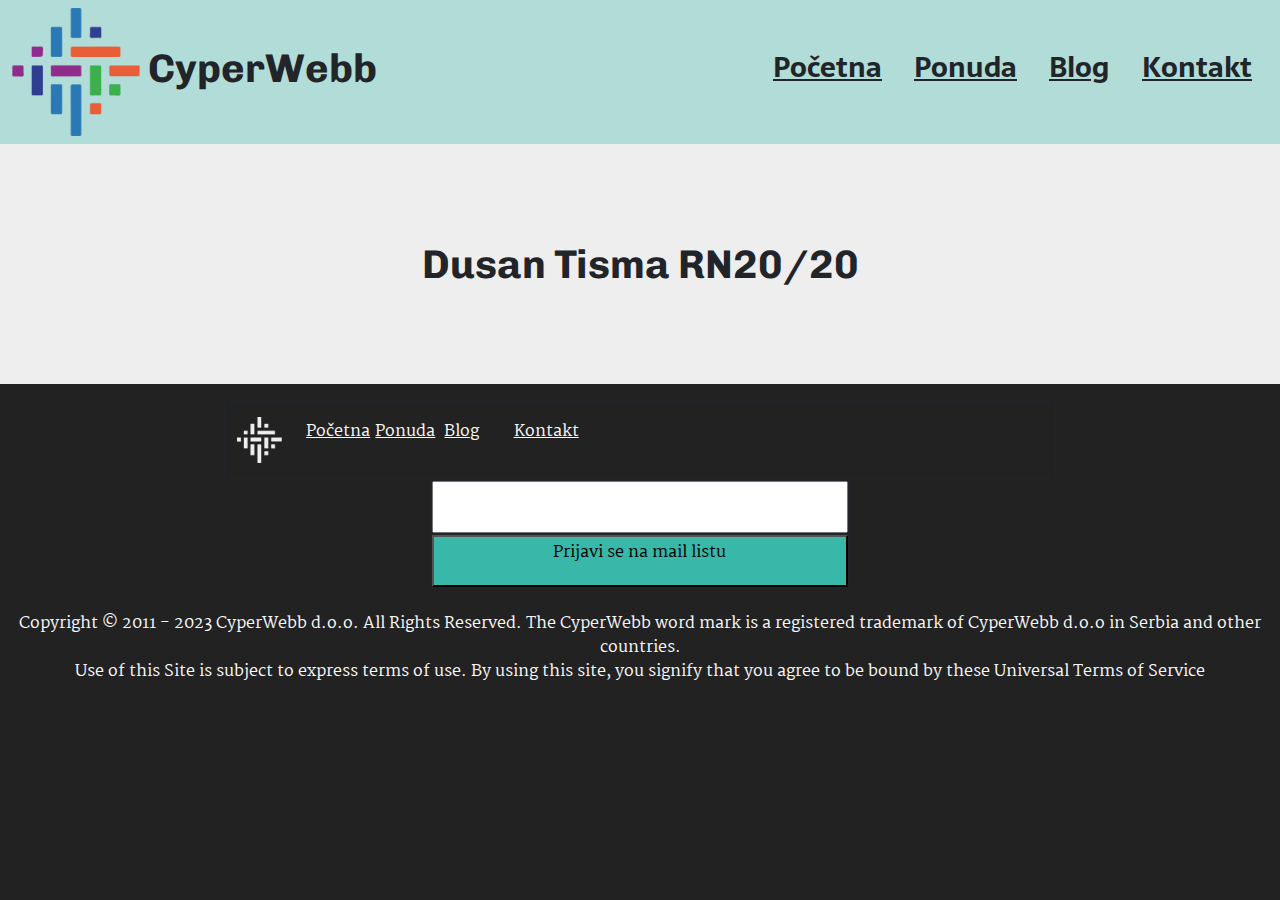
<file: index.html>
<!DOCTYPE html>
<html lang="en">
<head>
  <title>CyperWebb</title>
  <meta charset="utf-8">
  <meta name="viewport" content="width=device-width, initial-scale=1">
  <link rel="preconnect" href="https://fonts.googleapis.com">
  <link rel="preconnect" href="https://fonts.gstatic.com" crossorigin>
  <link href="https://fonts.googleapis.com/css2?family=Chivo:wght@400;700;800&family=Martel:wght@200&family=Sarala&display=swap" rel="stylesheet"> 
  <link href="https://cdn.jsdelivr.net/npm/bootstrap@5.2.3/dist/css/bootstrap.min.css" rel="stylesheet">
  <link rel="stylesheet" href="main.css">
  
  <script src="https://cdn.jsdelivr.net/npm/bootstrap@5.2.3/dist/js/bootstrap.bundle.min.js"></script>

  <link rel="apple-touch-icon" sizes="57x57" href="apple-icon-57x57.png">
<link rel="apple-touch-icon" sizes="60x60" href="apple-icon-60x60.png">
<link rel="apple-touch-icon" sizes="72x72" href="apple-icon-72x72.png">
<link rel="apple-touch-icon" sizes="76x76" href="apple-icon-76x76.png">
<link rel="apple-touch-icon" sizes="114x114" href="apple-icon-114x114.png">
<link rel="apple-touch-icon" sizes="120x120" href="apple-icon-120x120.png">
<link rel="apple-touch-icon" sizes="144x144" href="apple-icon-144x144.png">
<link rel="apple-touch-icon" sizes="152x152" href="apple-icon-152x152.png">
<link rel="apple-touch-icon" sizes="180x180" href="apple-icon-180x180.png">
<link rel="icon" type="image/png" sizes="192x192"  href="android-icon-192x192.png">
<link rel="icon" type="image/png" sizes="32x32" href="favicon-32x32.png">
<link rel="icon" type="image/png" sizes="96x96" href="favicon-96x96.png">
<link rel="icon" type="image/png" sizes="16x16" href="favicon-16x16.png">
<link rel="manifest" href="manifest.json">
<meta name="msapplication-TileColor" content="#ffffff">
<meta name="msapplication-TileImage" content="ms-icon-144x144.png">
<meta name="theme-color" content="#ffffff">

</head>
<body class="dark">
    <nav class="navbar navbar-expand-lg light_blue">
        <div class="container-fluid">
          <img src="logo.png" alt="Logo" class="d-inline-block align-text-top me-2 logo">
          <div><h1 class="my_bold">CyperWebb</h1></div>
          <button class="navbar-toggler" type="button" data-bs-toggle="collapse" data-bs-target="#navbarNav">
            <span class="navbar-toggler-icon"></span>
          </button>
          <div class="collapse navbar-collapse justify-content-end" id="navbarNav">
            <ul class="navbar-nav">
              <li class="nav-item">
                <h3 class="my_bold mx-3"><a class="link-dark" href="index.html">Početna</a></h3>
              </li>
              <li class="nav-item mx-3">
                <h3 class="my_bold"><a class="link-dark" href="ponuda.html">Ponuda</a></h3>
              </li>
              <li class="nav-item mx-3">
                <h3 class="my_bold"><a class="link-dark" href="#">Blog</a></h3>
              </li>
              <li class="nav-item mx-3">
                <h3 class="my_bold"><a class="link-dark" href="ponuda.html#kontakt">Kontakt</a></h3>
              </li>
            </ul>
          </div>
        </div>
    </nav>
    
    <div class="container-fluid wrap cream py-5">
        <div class="container content">
            <div class="row">
                <div class="col-12 text-center">
                    <h1 class="my_bold my-5">Dusan Tisma RN20/20</h1>
                </div>
            </div>
        </div>
    </div>

    <div class="container-fluid wrap dark py-3">
        <div class="row">
            <div class="container-fluid border border-dark content py-3 ">
                <div class="row align-items-center">
                    <img src="logobw1.png" alt="logo" class="img-fluid col-1">
                    <div class="col-lg-1"><p><a class="link-light" href="index.html">Početna</a></p></div>
                    <div class="col-lg-1"><p><a class="link-light" href="ponuda.html">Ponuda</a></p></div>
                    <div class="col-lg-1"><p><a class="link-light" href="#">Blog</a></p></div>
                    <div class="col-lg-1"><p><a class="link-light" href="ponuda.html#kontakt">Kontakt</a></p></div>

                </div>  
            </div>
        </div>

        <div class="col-lg-4 offset-lg-4 col-sm-6 offset-sm-3 border border-dark" style="height: 6vh">
            <input style="width: 100%;height: 100%;"></input>
        </div>
        <div class="col-lg-4 offset-lg-4 col-sm-6 offset-sm-3 border border-dark" style="height: 6vh">
            <button class="green" style="width: 100%;height: 100%;"><p>Prijavi se na mail listu</p></input>
        </div>

        <p class="text-light my-4 text-center">
            Copyright © 2011 - 2023 CyperWebb d.o.o. All Rights Reserved. The CyperWebb word mark is a registered trademark of  CyperWebb d.o.o in Serbia and other countries. 
<br>Use of this Site is subject to express terms of use. By using this site, you signify that you agree to be bound by these Universal Terms of Service
        </p>
    </div>

</body>
</html>
</file>
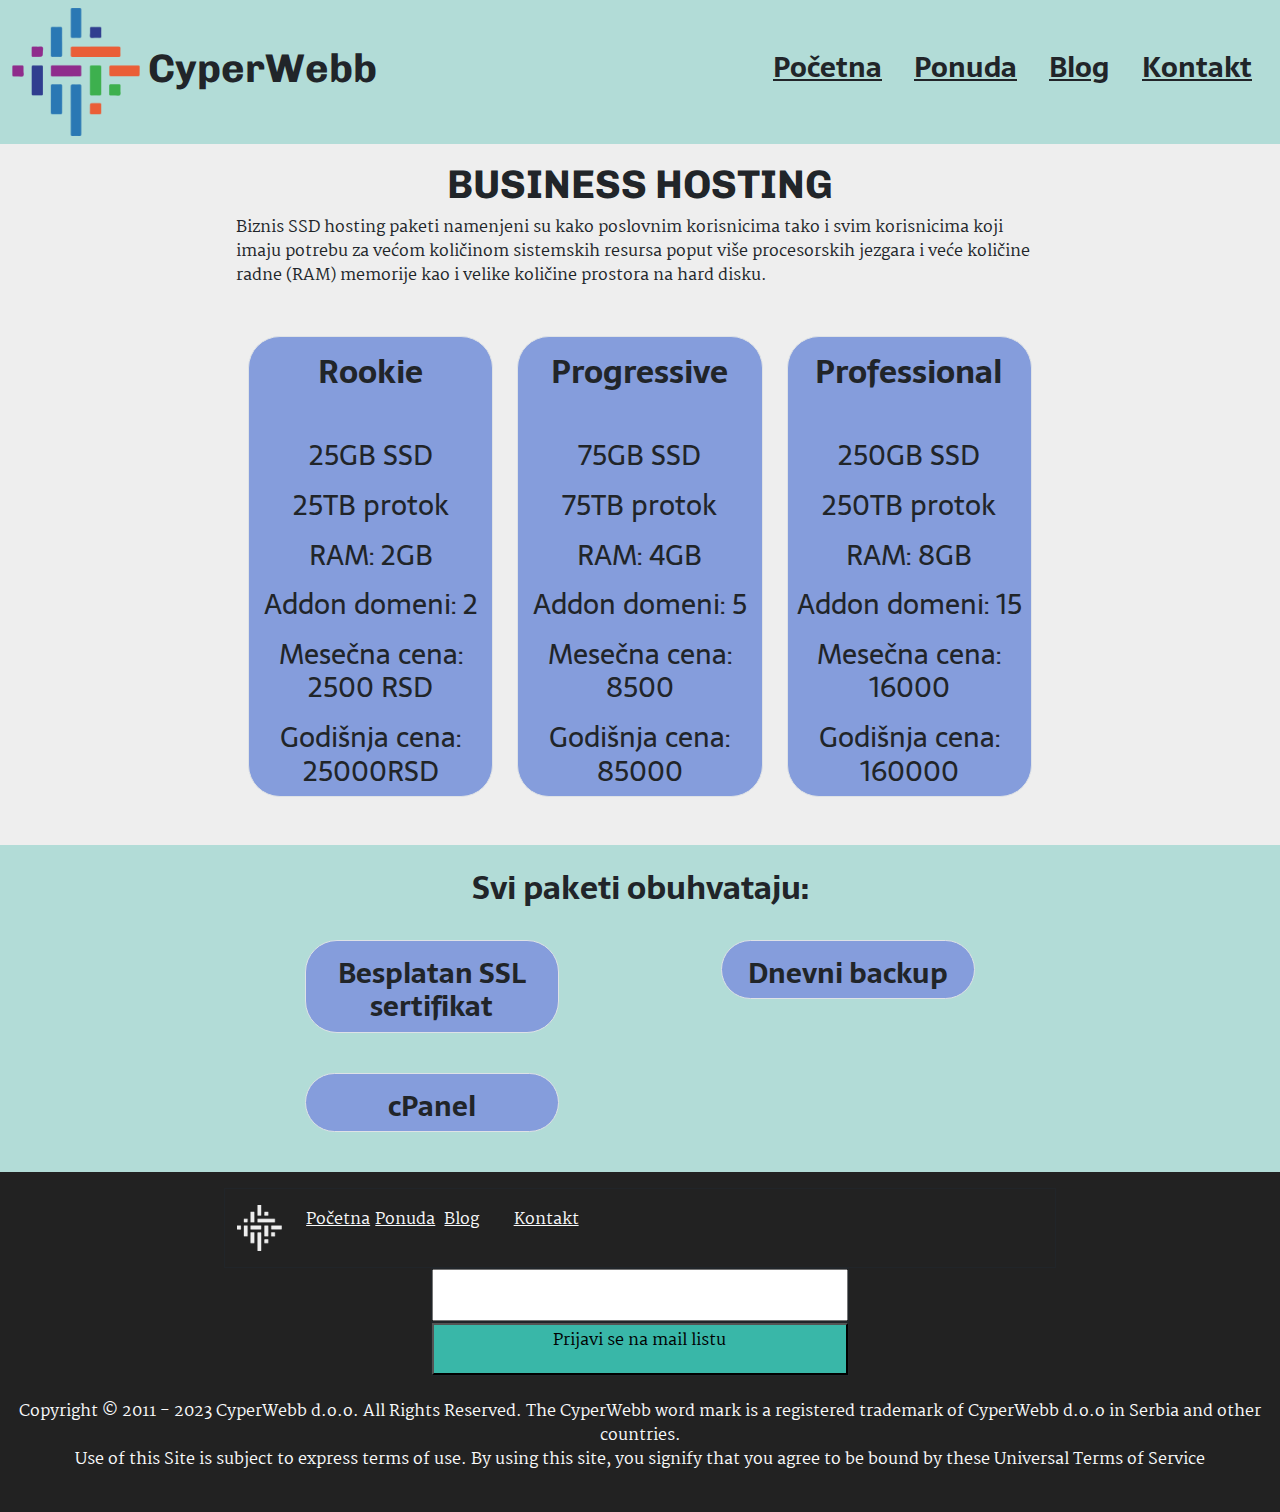
<file: business_hosting.html>
<!DOCTYPE html>
<html lang="en">
<head>
  <title>CyperWebb</title>
  <meta charset="utf-8">
  <meta name="viewport" content="width=device-width, initial-scale=1">
  <link rel="preconnect" href="https://fonts.googleapis.com">
  <link rel="preconnect" href="https://fonts.gstatic.com" crossorigin>
  <link href="https://fonts.googleapis.com/css2?family=Chivo:wght@400;700;800&family=Martel:wght@200&family=Sarala&display=swap" rel="stylesheet"> 
  <link href="https://cdn.jsdelivr.net/npm/bootstrap@5.2.3/dist/css/bootstrap.min.css" rel="stylesheet">
  <link rel="stylesheet" href="main.css">
  
  <script src="https://cdn.jsdelivr.net/npm/bootstrap@5.2.3/dist/js/bootstrap.bundle.min.js"></script>

</head>
<body>
    <nav class="navbar navbar-expand-lg light_blue">
        <div class="container-fluid">
          <img src="logo.png" alt="Logo" class="d-inline-block align-text-top me-2 logo">
          <div><h1 class="my_bold">CyperWebb</h1></div>
          <button class="navbar-toggler" type="button" data-bs-toggle="collapse" data-bs-target="#navbarNav">
            <span class="navbar-toggler-icon"></span>
          </button>
          <div class="collapse navbar-collapse justify-content-end" id="navbarNav">
            <ul class="navbar-nav">
              <li class="nav-item">
                <h3 class="my_bold mx-3"><a class="link-dark" href="index.html">Početna</a></h3>
              </li>
              <li class="nav-item mx-3">
                <h3 class="my_bold"><a class="link-dark" href="ponuda.html">Ponuda</a></h3>
              </li>
              <li class="nav-item mx-3">
                <h3 class="my_bold"><a class="link-dark" href="#">Blog</a></h3>
              </li>
              <li class="nav-item mx-3">
                <h3 class="my_bold"><a class="link-dark" href="ponuda.html#kontakt">Kontakt</a></h3>
              </li>
            </ul>
          </div>
        </div>
    </nav>
    
    <div class="container-fluid wrap cream py-3">
        <div class="container content">
            <div class="row">
                <div class="col-12 text-center">
                    <h1 class="my_bold">BUSINESS HOSTING</h1>
                </div>
            </div>

            <p>
                Biznis SSD hosting paketi namenjeni su kako poslovnim korisnicima tako i svim korisnicima koji imaju potrebu za većom količinom sistemskih resursa poput više procesorskih jezgara i veće količine radne (RAM) memorije kao i velike količine prostora na hard disku.            </p>
    
            <div class="container-fluid mt-5 mb-3">
                <div class="row">
                    <div class="col-md-4">
                        <div class="border rounded-5 mr-1 px-1 mb-3 blue">
                            <h2 class="text-center mt-3 my_bold">Rookie</h2>
                            <h3 class="text-center mt-5">25GB SSD</h3>
                            <h3 class="text-center mt-3">25TB protok</h3>
                            <h3 class="text-center mt-3">RAM: 2GB</h3>
                            <h3 class="text-center mt-3">Addon domeni: 2</h3>
                            <h3 class="text-center mt-3">Mesečna cena: 2500 RSD</h3>
                            <h3 class="text-center mt-3">Godišnja cena: 25000RSD</h3>
                        </div>
                    </div>
    
                    <div class="col-md-4">
                        <div class="border rounded-5 mr-1 px-1 mb-3 blue">
                            <h2 class="text-center mt-3 my_bold">Progressive</h2>
    
                            <h3 class="text-center mt-5">75GB SSD</h3>
                            <h3 class="text-center mt-3">75TB protok</h3>
                            <h3 class="text-center mt-3">RAM: 4GB</h3>
                            <h3 class="text-center mt-3">Addon domeni: 5</h3>
                            <h3 class="text-center mt-3">Mesečna cena: 8500</h3>
                            <h3 class="text-center mt-3">Godišnja cena: 85000</h3>
                        </div>
                    </div>
    
                    <div class="col-md-4">
                        <div class="border rounded-5 mr-1 px-1 mb-3 blue">
                            <h2 class="text-center mt-3 my_bold">Professional</h2>
    
                            <h3 class="text-center mt-5">250GB SSD</h3>
                            <h3 class="text-center mt-3">250TB protok</h3>
                            <h3 class="text-center mt-3">RAM: 8GB</h3>
                            <h3 class="text-center mt-3">Addon domeni: 15</h3>
                            <h3 class="text-center mt-3">Mesečna cena: 16000</h3>
                            <h3 class="text-center mt-3">Godišnja cena: 160000</h3>
                        </div>
                    </div>
                </div>
            </div>

            
        </div>
    </div>

    <div class="container-fluid wrap light_blue py-4">
        <div class="container content">
            <div class="row">
                <div class="col-12  text-center">
                    <h2 class="my_bold">Svi paketi obuhvataju:</h2>
                </div>
            </div>

            <div class="row mt-4">
                <div class="col-md-4 offset-md-1 mb-3">
                    <div class="border rounded-5 blue">
                        <h3 class="text-center mt-3 my_bold">Besplatan SSL sertifikat</h3>
                    </div>
                </div>

                <div class="col-md-4 offset-md-2 mb-3">
                    <div class="border rounded-5 blue">
                        <h3 class="text-center mt-3 my_bold">Dnevni backup</h3>
                    </div>
                </div>
            </div>

            <div class="row mt-4">
                <div class="col-md-4 offset-md-1 mb-3">
                    <div class="border rounded-5 blue">
                        <h3 class="text-center mt-3 my_bold">cPanel</h3>
                    </div>
                </div>
            </div>
        </div>
    </div>

    <div class="container-fluid wrap dark py-3">
        <div class="row">
            <div class="container-fluid border border-dark content py-3 ">
                <div class="row align-items-center">
                    <img src="logobw1.png" alt="logo" class="img-fluid col-1">
                    <div class="col-lg-1"><p><a class="link-light" href="index.html">Početna</a></p></div>
                    <div class="col-lg-1"><p><a class="link-light" href="ponuda.html">Ponuda</a></p></div>
                    <div class="col-lg-1"><p><a class="link-light" href="#">Blog</a></p></div>
                    <div class="col-lg-1"><p><a class="link-light" href="ponuda.html#kontakt">Kontakt</a></p></div>

                </div>  
            </div>
        </div>

        <div class="col-lg-4 offset-lg-4 col-sm-6 offset-sm-3 border border-dark" style="height: 6vh">
            <input style="width: 100%;height: 100%;"></input>
        </div>
        <div class="col-lg-4 offset-lg-4 col-sm-6 offset-sm-3 border border-dark" style="height: 6vh">
            <button class="green" style="width: 100%;height: 100%;"><p>Prijavi se na mail listu</p></input>
        </div>

        <p class="text-light my-4 text-center">
            Copyright © 2011 - 2023 CyperWebb d.o.o. All Rights Reserved. The CyperWebb word mark is a registered trademark of  CyperWebb d.o.o in Serbia and other countries. 
<br>Use of this Site is subject to express terms of use. By using this site, you signify that you agree to be bound by these Universal Terms of Service
        </p>
    </div>

</body>
</html>
</file>
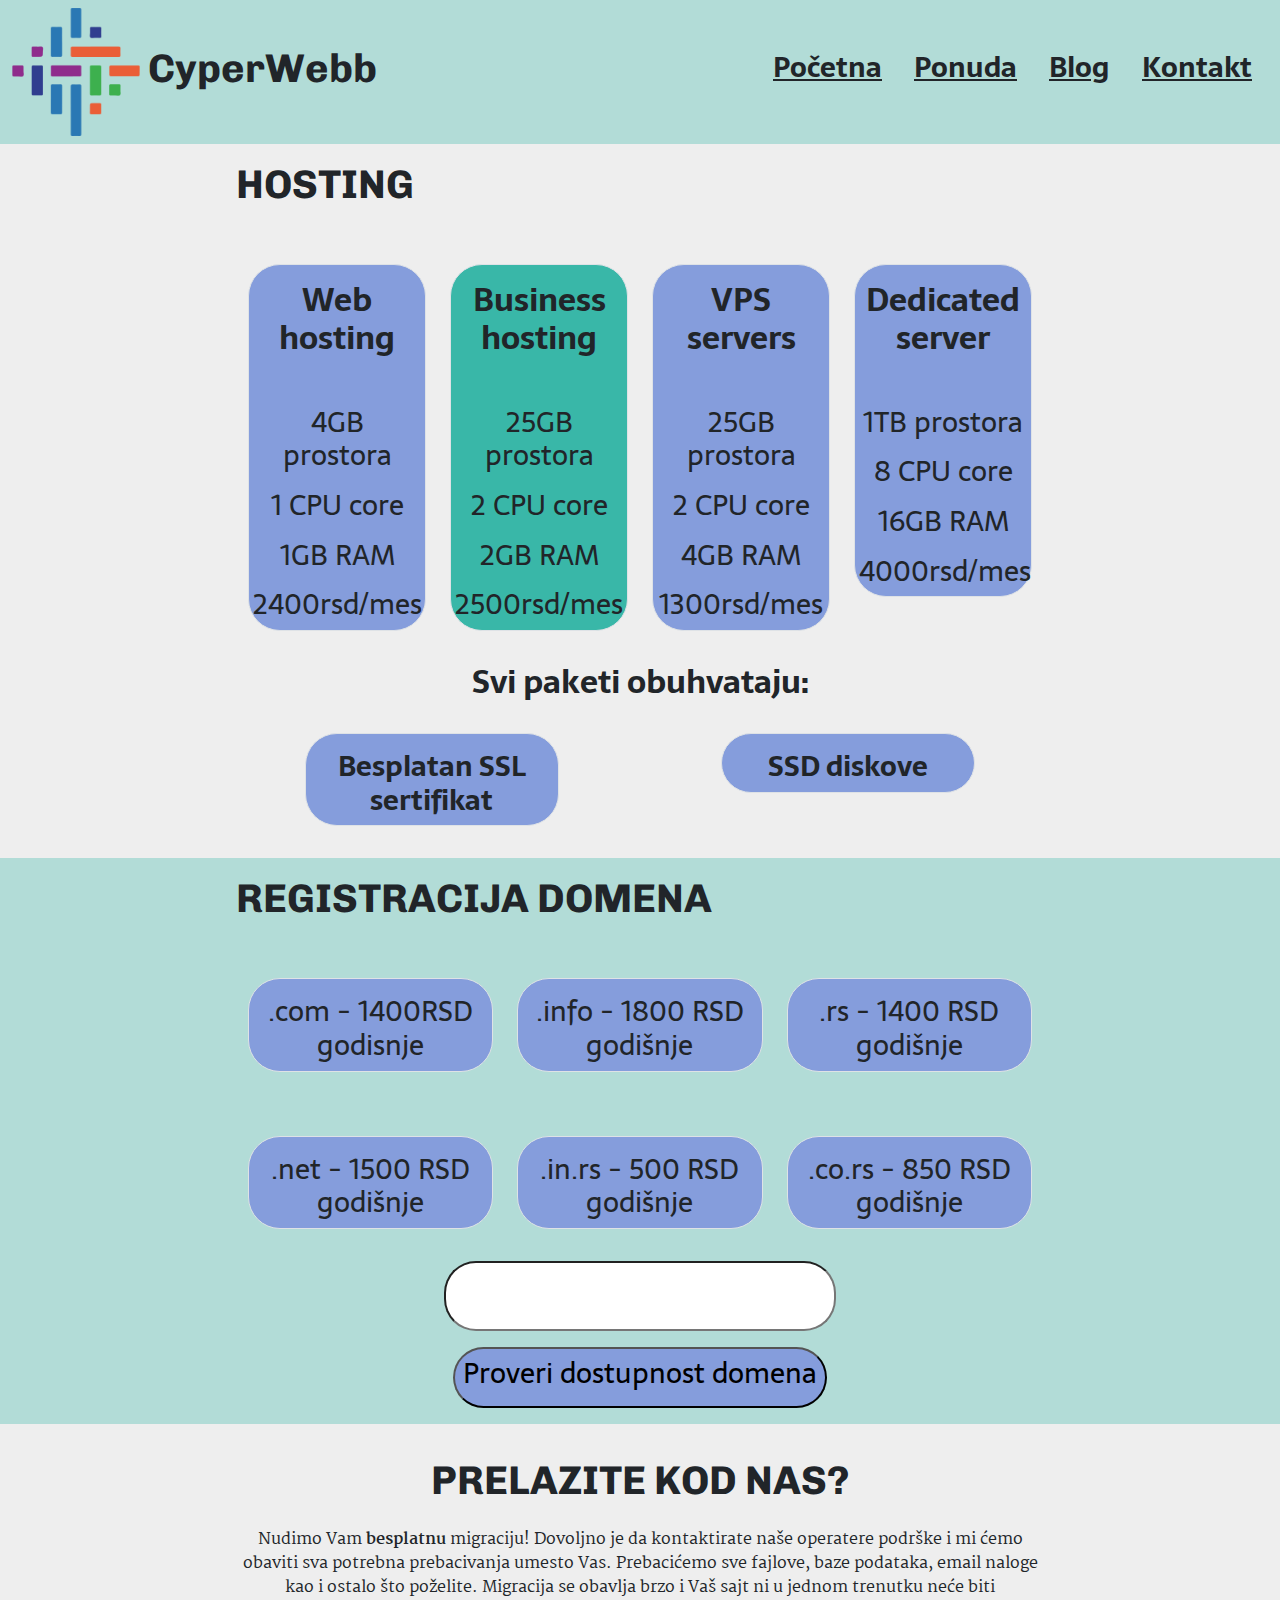
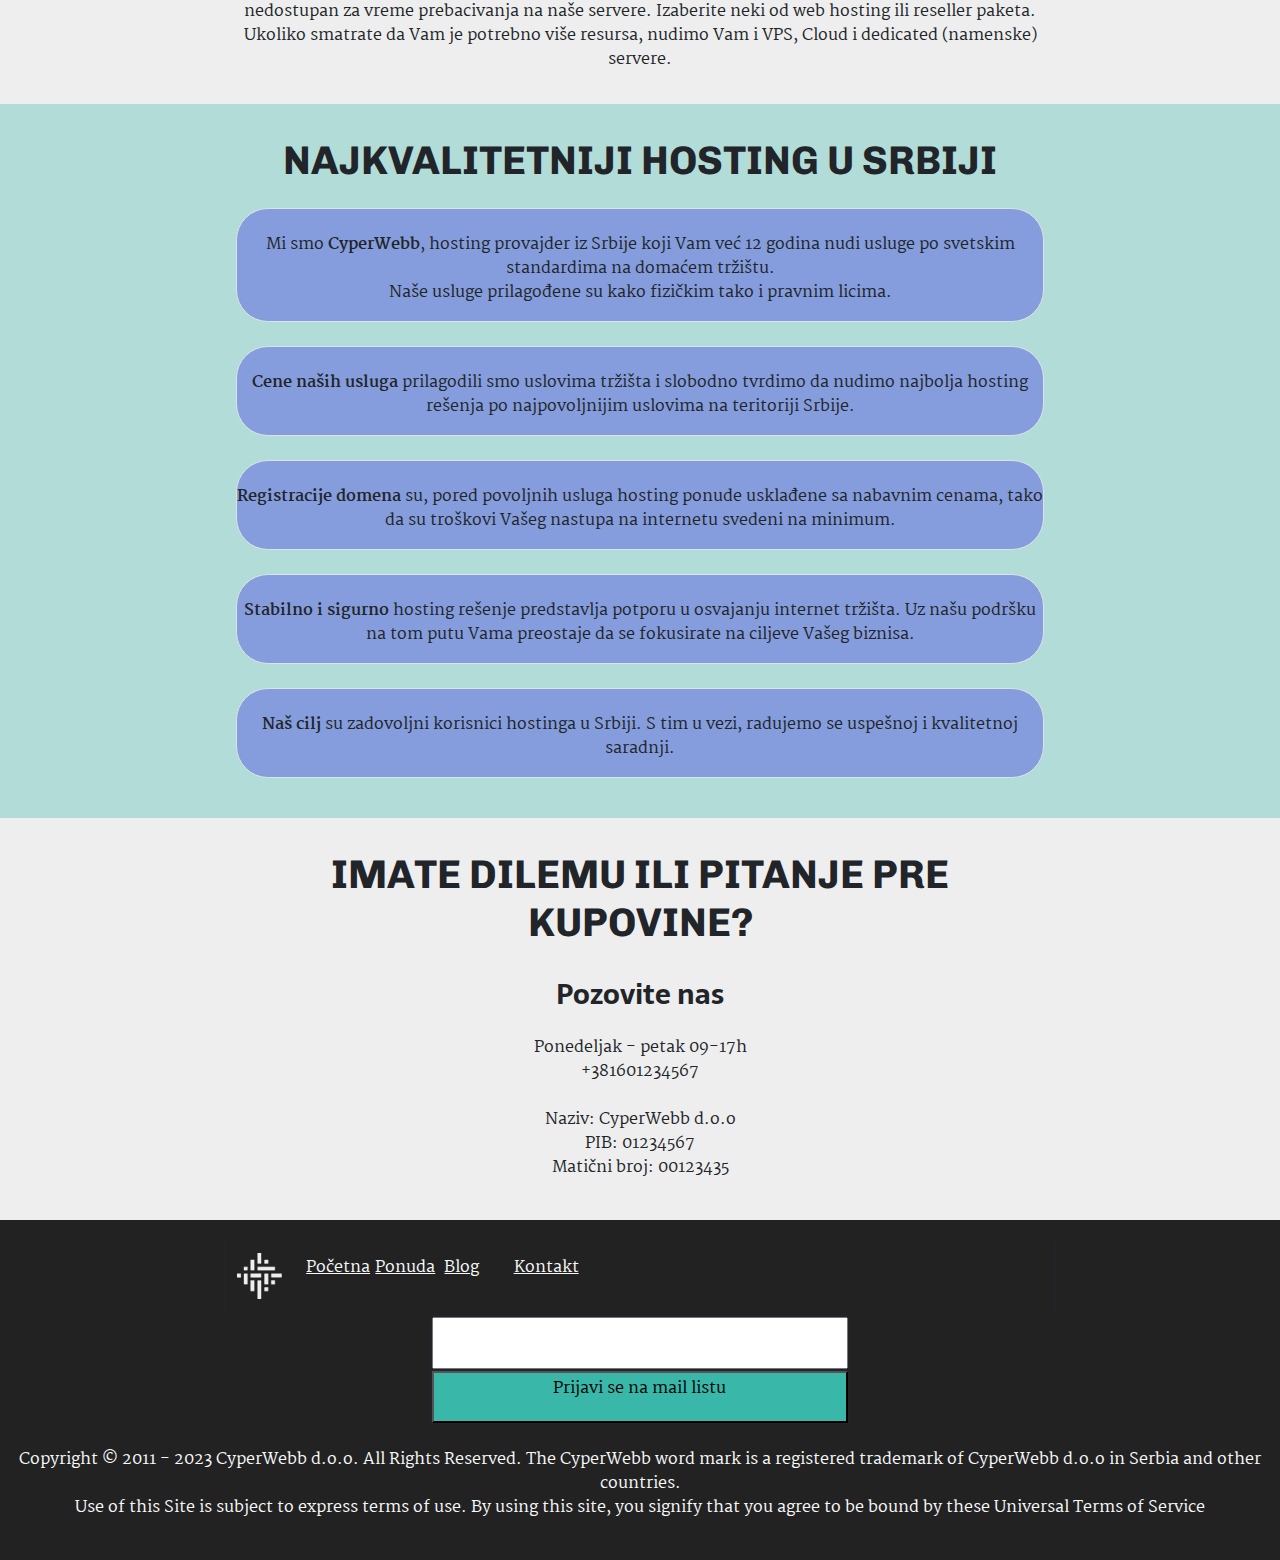
<file: ponuda.html>
<!DOCTYPE html>
<html lang="en">
<head>
  <title>CyperWebb</title>
  <meta charset="utf-8">
  <meta name="viewport" content="width=device-width, initial-scale=1">
  <link rel="preconnect" href="https://fonts.googleapis.com">
  <link rel="preconnect" href="https://fonts.gstatic.com" crossorigin>
  <link href="https://fonts.googleapis.com/css2?family=Chivo:wght@400;700;800&family=Martel:wght@200&family=Sarala&display=swap" rel="stylesheet"> 
  <link href="https://cdn.jsdelivr.net/npm/bootstrap@5.2.3/dist/css/bootstrap.min.css" rel="stylesheet">
  <link rel="stylesheet" href="main.css">
  
  <script src="https://cdn.jsdelivr.net/npm/bootstrap@5.2.3/dist/js/bootstrap.bundle.min.js"></script>

</head>
<body>
    <nav class="navbar navbar-expand-lg light_blue">
        <div class="container-fluid">
          <img src="logo.png" alt="Logo" class="d-inline-block align-text-top me-2 logo">
          <div><h1 class="my_bold">CyperWebb</h1></div>
          <button class="navbar-toggler" type="button" data-bs-toggle="collapse" data-bs-target="#navbarNav">
            <span class="navbar-toggler-icon"></span>
          </button>
          <div class="collapse navbar-collapse justify-content-end" id="navbarNav">
            <ul class="navbar-nav">
              <li class="nav-item">
                <h3 class="my_bold mx-3"><a class="link-dark" href="index.html">Početna</a></h3>
              </li>
              <li class="nav-item mx-3">
                <h3 class="my_bold"><a class="link-dark" href="ponuda.html">Ponuda</a></h3>
              </li>
              <li class="nav-item mx-3">
                <h3 class="my_bold"><a class="link-dark" href="#">Blog</a></h3>
              </li>
              <li class="nav-item mx-3">
                <h3 class="my_bold"><a class="link-dark" href="#kontakt">Kontakt</a></h3>
              </li>
            </ul>
          </div>
        </div>
    </nav>
    
    <div class="container-fluid wrap cream py-3">
        <div class="container content">
            <div class="row">
                <div class="col-12 text-left">
                    <h1 class="my_bold">HOSTING</h1>
                </div>
            </div>
    
            <div class="container-fluid mt-5 mb-3">
                <div class="row">
                    <div class="col-lg-3">
                        <a href="web_hosting.html" class="card-link">
                            <div class="border rounded-5 mr-1 mb-3 px-1 blue">
                                <h2 class="text-center mt-3 my_bold">Web hosting</h2>
                                <h3 class="text-center mt-5">4GB prostora</h3>
                                <h3 class="text-center mt-3">1 CPU core</h3>
                                <h3 class="text-center mt-3">1GB RAM</h3>
                                <h3 class="text-center mt-3">2400rsd/mes</h3>
                            </div>
                        </a>
                    </div>
    
                    <div class="col-lg-3">
                        <a href="business_hosting.html" class="card-link">
                            <div class="border rounded-5 mr-1 mb-3 px-1 green">
                                <h2 class="text-center mt-3 my_bold">Business hosting</h2>
                                <h3 class="text-center mt-5">25GB prostora</h3>
                                <h3 class="text-center mt-3">2 CPU core</h3>
                                <h3 class="text-center mt-3">2GB RAM</h3>
                                <h3 class="text-center mt-3">2500rsd/mes</h3>
                            </div>
                        </a>
                    </div>
    
                    <div class="col-lg-3">
                        <div class="border rounded-5 mr-1 mb-3 px-1 blue">
                            <h2 class="text-center mt-3 my_bold">VPS servers</h2>
    
                            <h3 class="text-center mt-5">25GB prostora</h3>
                            <h3 class="text-center mt-3">2 CPU core</h3>
                            <h3 class="text-center mt-3">4GB RAM</h3>
                            <h3 class="text-center mt-3">1300rsd/mes</h3>
                        </div>
                    </div>
    
                    <div class="col-lg-3">
                        <div class="border rounded-5 mr-1 mb-3 px-1 blue">
                            <h2 class="text-center mt-3 my_bold">Dedicated server</h2>
    
                            <h3 class="text-center mt-5">1TB prostora<h3>
                            <h3 class="text-center mt-3">8 CPU core<h3>
                            <h3 class="text-center mt-3">16GB RAM<h3>
                            <h3 class="text-center mt-3">4000rsd/mes<h3>
                        </div>
                    </div>
                </div>
            </div>

            <div class="row">
                <div class="col-12  text-center">
                    <h2 class="my_bold">Svi paketi obuhvataju:</h2>
                </div>
            </div>

            <div class="row mt-4">
                <div class="col-md-4 mb-3 offset-md-1">
                    <div class="border rounded-5 blue">
                        <h3 class="text-center mt-3 my_bold">Besplatan SSL sertifikat</h3>
                    </div>
                </div>

                <div class="col-md-4 mb-3 offset-md-2">
                    <div class="border rounded-5 blue">
                        <h3 class="text-center mt-3 my_bold">SSD diskove</h3>
                    </div>
                </div>
            </div>

            
        </div>
    </div>

    <div class="container-fluid wrap light_blue py-3">
        <div class="container content">
            <div class="row">
                <div class="col-12  text-left">
                    <h1 class="my_bold">REGISTRACIJA DOMENA</h1>
                </div>
            </div>
    
            <div class="container-fluid mt-5 mb-3">
                <div class="row">
                    <div class="col-md-4 mb-3">
                        <div class="border rounded-5 blue">
                            <h3 class="text-center mt-3">.com - 1400RSD godisnje</h3>
                        </div>
                    </div>
    
                    <div class="col-md-4 mb-3">
                        <div class="border rounded-5 blue">
                            <h3 class="text-center mt-3">.info - 1800 RSD godišnje</h3>
                        </div>
                    </div>

                    <div class="col-md-4 mb-3">
                        <div class="border rounded-5 blue">
                            <h3 class="text-center mt-3">.rs - 1400 RSD godišnje</h3>
                        </div>
                    </div>
                </div>
            </div>

            <div class="container-fluid mt-5 mb-3">
                <div class="row">
                    <div class="col-md-4 mb-3">
                        <div class="border rounded-5 blue">
                            <h3 class="text-center mt-3">.net - 1500 RSD godišnje</h3>
                        </div>
                    </div>
    
                    <div class="col-md-4 mb-3">
                        <div class="border rounded-5 blue">
                            <h3 class="text-center mt-3">.in.rs - 500 RSD godišnje</h3>
                        </div>
                    </div>

                    <div class="col-md-4 mb-3">
                        <div class="border rounded-5 blue">
                            <h3 class="text-center mt-3">.co.rs - 850 RSD godišnje</h3>
                        </div>
                    </div>
                </div>
            </div>

            <div class="row align-items-center">
                <div class="col-lg-6 offset-lg-3" style="height: 70px">
                    <input class="rounded-5" style="width: 100%;height: 100%;"></input>
                </div>
            </div>

            <div class="row">
                <div class="col-12 mt-3 d-flex justify-content-center">
                    <button class="rounded-5 blue p-2"><h3>Proveri dostupnost domena</h3></button>
                </div>
            </div>

        </div>
    </div>

    <div class="container-fluid wrap cream py-3">
        <div class="container content">
            <div class="row m-3">
                <div class="col-12  text-center">
                    <h1 class="my_bold">PRELAZITE KOD NAS?</h1>
                </div>
            </div>

            <div class="row">
                <div class="col-12  text-center">
                    <p>
                        Nudimo Vam <b>besplatnu</b> migraciju! Dovoljno je da kontaktirate naše operatere podrške i mi ćemo obaviti sva potrebna prebacivanja umesto Vas. Prebacićemo sve fajlove, baze podataka, email naloge kao i ostalo što poželite. Migracija se obavlja brzo i Vaš sajt ni u jednom trenutku neće biti nedostupan za vreme prebacivanja na naše servere. Izaberite neki od web hosting ili reseller paketa. Ukoliko smatrate da Vam je potrebno više resursa, nudimo Vam i VPS, Cloud i dedicated (namenske) servere.
                    </p>
                </div>
            </div>
        </div>
    </div>

    <div class="container-fluid wrap light_blue py-3">
        <div class="container content">
            <div class="row m-3">
                <div class="col-12  text-center">
                    <h1 class="my_bold">NAJKVALITETNIJI HOSTING U SRBIJI</h1>
                </div>
            </div>

            <div class="col-12">
                <div class="border rounded-5 blue">
                    <p class="mt-4 text-center">
                        Mi smo <b>CyperWebb</b>, hosting provajder iz Srbije koji Vam već 12 godina nudi usluge po svetskim standardima na domaćem tržištu.<br>Naše usluge prilagođene su kako fizičkim tako i pravnim licima.
                    </p>
                </div>
            </div>

            <div class="col-12 my-4">
                <div class="border rounded-5 blue">
                    <p class="mt-4 text-center">
                        <b>Cene naših usluga</b> prilagodili smo uslovima tržišta i slobodno tvrdimo da nudimo najbolja hosting rešenja po najpovoljnijim uslovima na teritoriji Srbije.                    </p>
                </div>
            </div>

            <div class="col-12 my-4">
                <div class="border rounded-5 blue">
                    <p class="mt-4 text-center">
                        <b>Registracije domena</b> su, pored povoljnih usluga hosting ponude usklađene sa nabavnim cenama, tako da su troškovi Vašeg nastupa na internetu svedeni na minimum.                    </p>
                </div>
            </div>

            <div class="col-12 my-4">
                <div class="border rounded-5 blue">
                    <p class="mt-4 text-center">
                        <b>Stabilno i sigurno</b> hosting rešenje predstavlja potporu u osvajanju internet tržišta. Uz našu podršku na tom putu Vama preostaje da se fokusirate na ciljeve Vašeg biznisa.                    </p>
                </div>
            </div>

            <div class="col-12 my-4">
                <div class="border rounded-5 blue">
                    <p class="mt-4 text-center">
                        <b>Naš cilj</b> su zadovoljni korisnici hostinga u Srbiji. S tim u vezi, radujemo se uspešnoj i kvalitetnoj saradnji.                  </p>
                </div>
            </div>
        </div>
    </div>

    <div class="container-fluid wrap cream py-3">
        <div class="container content">
            <div class="row m-3">
                <div class="col-12  text-center ">
                    <h1 class="my_bold">IMATE DILEMU ILI PITANJE PRE KUPOVINE?</h1>
                </div>
            </div>

            <div class="col-12 my-4">
                <div>
                    <h3 class="text-center my_bold" id="kontakt">
                        Pozovite nas
                    </h3>
                </div>
            </div>

            <div class="col-12 my-4">
                <div>
                    <p class="text-center">
                        Ponedeljak - petak 09-17h<br>
+381601234567<br>
<br>
Naziv: CyperWebb d.o.o<br>
PIB: 01234567<br>
Matični broj: 00123435
                    </p>
                </div>
            </div>
        </div>
    </div>

    <div class="container-fluid wrap dark py-3">
        <div class="row">
            <div class="container-fluid border border-dark content py-3 ">
                <div class="row align-items-center">
                    <img src="logobw1.png" alt="logo" class="img-fluid col-1">
                    <div class="col-lg-1"><p><a class="link-light" href="index.html">Početna</a></p></div>
                    <div class="col-lg-1"><p><a class="link-light" href="ponuda.html">Ponuda</a></p></div>
                    <div class="col-lg-1"><p><a class="link-light" href="#">Blog</a></p></div>
                    <div class="col-lg-1"><p><a class="link-light" href="#kontakt">Kontakt</a></p></div>

                </div>  
            </div>
        </div>

        <div class="col-lg-4 offset-lg-4 col-sm-6 offset-sm-3 border border-dark" style="height: 6vh">
            <input style="width: 100%;height: 100%;"></input>
        </div>
        <div class="col-lg-4 offset-lg-4 col-sm-6 offset-sm-3 border border-dark" style="height: 6vh">
            <button class="green" style="width: 100%;height: 100%;"><p>Prijavi se na mail listu</p></input>
        </div>

        <p class="text-light my-4 text-center">
            Copyright © 2011 - 2023 CyperWebb d.o.o. All Rights Reserved. The CyperWebb word mark is a registered trademark of  CyperWebb d.o.o in Serbia and other countries. 
<br>Use of this Site is subject to express terms of use. By using this site, you signify that you agree to be bound by these Universal Terms of Service
        </p>
    </div>

</body>
</html>
</file>
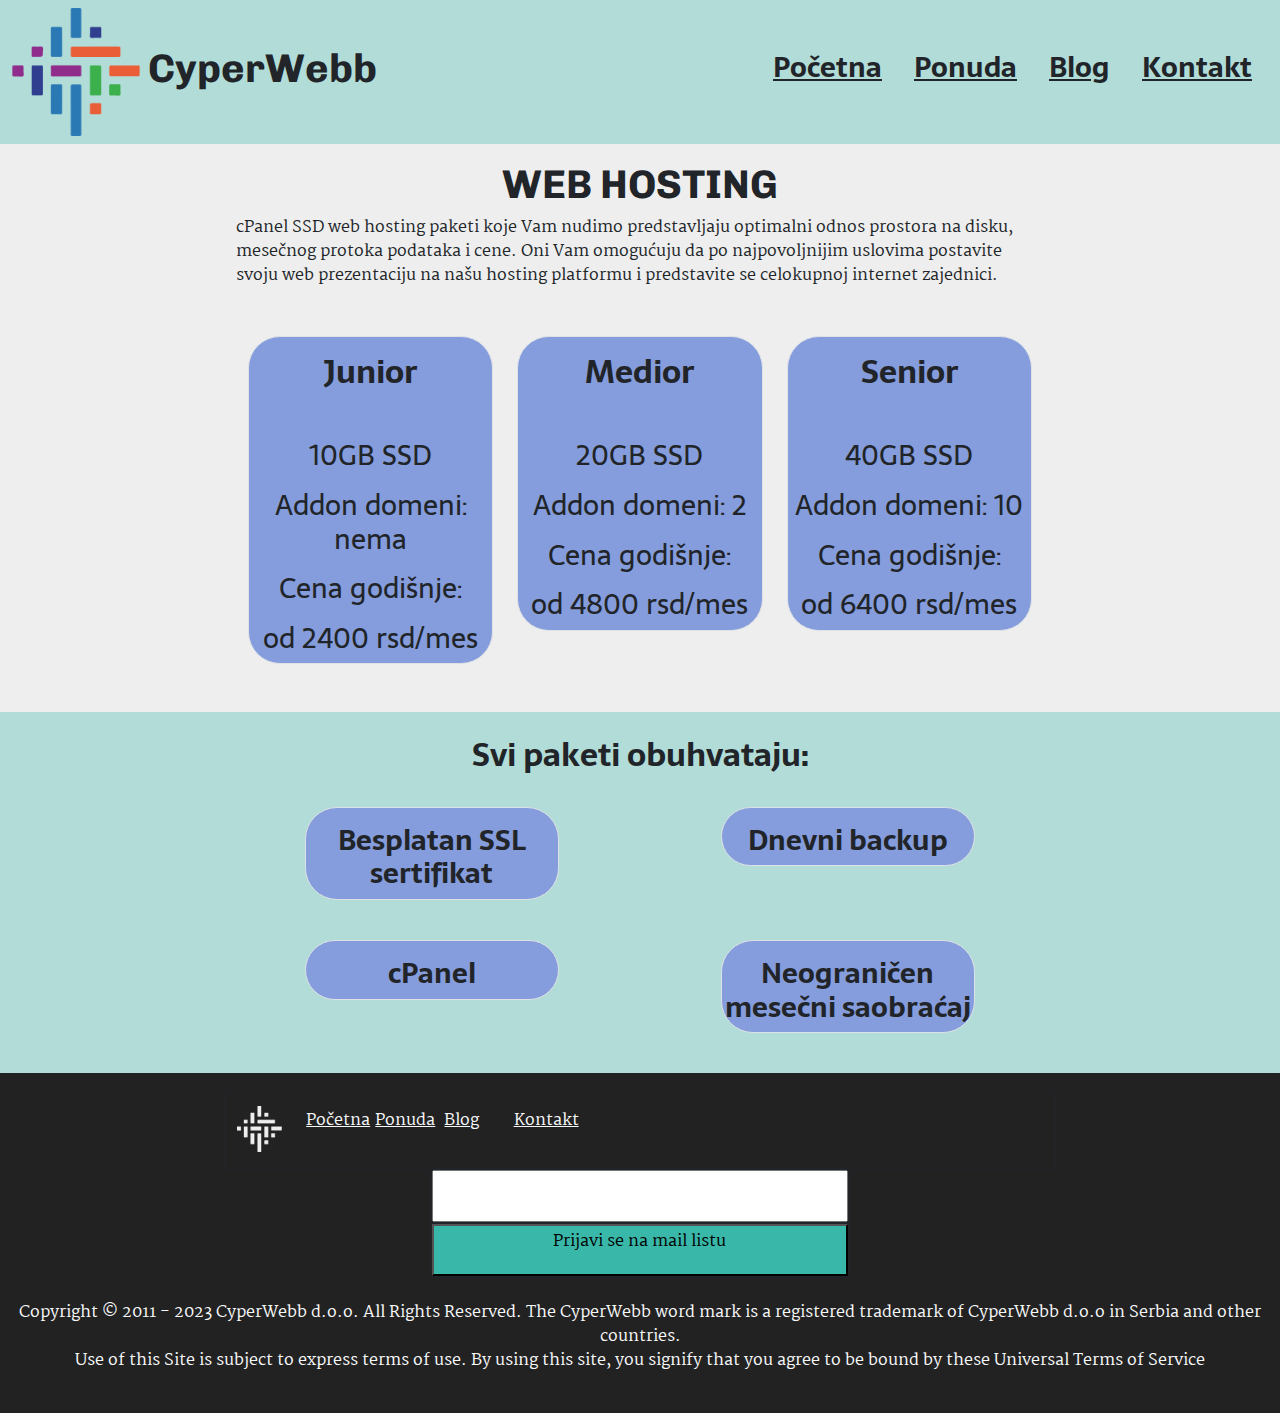
<file: web_hosting.html>
<!DOCTYPE html>
<html lang="en">
<head>
  <title>CyperWebb</title>
  <meta charset="utf-8">
  <meta name="viewport" content="width=device-width, initial-scale=1">
  <link rel="preconnect" href="https://fonts.googleapis.com">
  <link rel="preconnect" href="https://fonts.gstatic.com" crossorigin>
  <link href="https://fonts.googleapis.com/css2?family=Chivo:wght@400;700;800&family=Martel:wght@200&family=Sarala&display=swap" rel="stylesheet"> 
  <link href="https://cdn.jsdelivr.net/npm/bootstrap@5.2.3/dist/css/bootstrap.min.css" rel="stylesheet">
  <link rel="stylesheet" href="main.css">
  
  <script src="https://cdn.jsdelivr.net/npm/bootstrap@5.2.3/dist/js/bootstrap.bundle.min.js"></script>

</head>
<body>
    <nav class="navbar navbar-expand-lg light_blue">
        <div class="container-fluid">
          <img src="logo.png" alt="Logo" class="d-inline-block align-text-top me-2 logo">
          <div><h1 class="my_bold">CyperWebb</h1></div>
          <button class="navbar-toggler" type="button" data-bs-toggle="collapse" data-bs-target="#navbarNav">
            <span class="navbar-toggler-icon"></span>
          </button>
          <div class="collapse navbar-collapse justify-content-end" id="navbarNav">
            <ul class="navbar-nav">
              <li class="nav-item">
                <h3 class="my_bold mx-3"><a class="link-dark" href="index.html">Početna</a></h3>
              </li>
              <li class="nav-item mx-3">
                <h3 class="my_bold"><a class="link-dark" href="ponuda.html">Ponuda</a></h3>
              </li>
              <li class="nav-item mx-3">
                <h3 class="my_bold"><a class="link-dark" href="#">Blog</a></h3>
              </li>
              <li class="nav-item mx-3">
                <h3 class="my_bold"><a class="link-dark" href="ponuda.html#kontakt">Kontakt</a></h3>
              </li>
            </ul>
          </div>
        </div>
    </nav>
    
    <div class="container-fluid wrap cream py-3">
        <div class="container content">
            <div class="row">
                <div class="col-12 text-center">
                    <h1 class="my_bold">WEB HOSTING</h1>
                </div>
            </div>

            <p>
                cPanel SSD web hosting paketi koje Vam nudimo predstavljaju optimalni odnos prostora na disku, mesečnog protoka podataka i cene. Oni Vam omogućuju da po najpovoljnijim uslovima postavite svoju web prezentaciju na našu hosting platformu i predstavite se celokupnoj internet zajednici.
            </p>
    
            <div class="container-fluid mt-5 mb-3">
                <div class="row">
                    <div class="col-md-4">
                        <div class="border rounded-5 mr-1 mb-3 px-1 blue">
                            <h2 class="text-center mt-3 my_bold">Junior</h2>
                            <h3 class="text-center mt-5">10GB SSD</h3>
                            <h3 class="text-center mt-3">Addon domeni: nema</h3>
                            <h3 class="text-center mt-3">Cena godišnje:</h3>
                            <h3 class="text-center mt-3">od 2400 rsd/mes</h3>
                        </div>
                    </div>
    
                    <div class="col-md-4">
                        <div class="border rounded-5 mr-1 mb-3 px-1 blue">
                            <h2 class="text-center mt-3 my_bold">Medior</h2>
    
                            <h3 class="text-center mt-5">20GB SSD</h3>
                            <h3 class="text-center mt-3">Addon domeni: 2</h3>
                            <h3 class="text-center mt-3">Cena godišnje:</h3>
                            <h3 class="text-center mt-3">od 4800 rsd/mes</h3>
                        </div>
                    </div>
    
                    <div class="col-md-4">
                        <div class="border rounded-5 mr-1 mb-3 px-1 blue">
                            <h2 class="text-center mt-3 my_bold">Senior</h2>
    
                            <h3 class="text-center mt-5">40GB SSD</h3>
                            <h3 class="text-center mt-3">Addon domeni: 10</h3>
                            <h3 class="text-center mt-3">Cena godišnje:</h3>
                            <h3 class="text-center mt-3">od 6400 rsd/mes</h3>
                        </div>
                    </div>
                </div>
            </div>

            
        </div>
    </div>

    <div class="container-fluid wrap light_blue py-4">
        <div class="container content">
            <div class="row">
                <div class="col-12  text-center">
                    <h2 class="my_bold">Svi paketi obuhvataju:</h2>
                </div>
            </div>

            <div class="row mt-4">
                <div class="col-md-4 offset-md-1 mb-3">
                    <div class="border rounded-5 blue">
                        <h3 class="text-center mt-3 my_bold">Besplatan SSL sertifikat</h3>
                    </div>
                </div>

                <div class="col-md-4 offset-md-2 mb-3">
                    <div class="border rounded-5 blue">
                        <h3 class="text-center mt-3 my_bold">Dnevni backup</h3>
                    </div>
                </div>
            </div>

            <div class="row mt-4">
                <div class="col-md-4 offset-md-1 mb-3">
                    <div class="border rounded-5 blue">
                        <h3 class="text-center mt-3 my_bold">cPanel</h3>
                    </div>
                </div>

                <div class="col-md-4 offset-md-2 mb-3">
                    <div class="border rounded-5 blue">
                        <h3 class="text-center mt-3 my_bold">Neograničen mesečni saobraćaj</h3>
                    </div>
                </div>
            </div>
        </div>
    </div>

    <div class="container-fluid wrap dark py-3">
        <div class="row">
            <div class="container-fluid border border-dark content py-3 ">
                <div class="row align-items-center">
                    <img src="logobw1.png" alt="logo" class="img-fluid col-1">
                    <div class="col-lg-1"><p><a class="link-light" href="index.html">Početna</a></p></div>
                    <div class="col-lg-1"><p><a class="link-light" href="ponuda.html">Ponuda</a></p></div>
                    <div class="col-lg-1"><p><a class="link-light" href="#">Blog</a></p></div>
                    <div class="col-lg-1"><p><a class="link-light" href="ponuda.html#kontakt">Kontakt</a></p></div>

                </div>  
            </div>
        </div>

        <div class="col-lg-4 offset-lg-4 col-sm-6 offset-sm-3 border border-dark" style="height: 6vh">
            <input style="width: 100%;height: 100%;"></input>
        </div>
        <div class="col-lg-4 offset-lg-4 col-sm-6 offset-sm-3 border border-dark" style="height: 6vh">
            <button class="green" style="width: 100%;height: 100%;"><p>Prijavi se na mail listu</p></input>
        </div>

        <p class="text-light my-4 text-center">
            Copyright © 2011 - 2023 CyperWebb d.o.o. All Rights Reserved. The CyperWebb word mark is a registered trademark of  CyperWebb d.o.o in Serbia and other countries. 
<br>Use of this Site is subject to express terms of use. By using this site, you signify that you agree to be bound by these Universal Terms of Service
        </p>
    </div>

</body>
</html>
</file>
<file: main.css>
p {
    font-family: 'Martel', serif;
}

h3, h2 {
    font-family: 'Sarala', serif;
}

.my_bold {
    font-weight: bold;
}

h1 {
    font-family: 'Chivo', serif;
}

.light_blue{
    background-color: #B2DCD7;
}

.blue{
    background-color: #859DDC;
}

.dark{
    background-color: #222222;
}

.green{
    background-color: #39B7A8;
}

.cream{
    background-color: #EEEEEE;
}

.white{
    background-color: white;
}

.logo{
    width: 10vw;
    height: 10vw;
}

.footer-logo{
    width: 12vw;
    height: 10vw;
}

.content{
    width: 65vw;
}

a.card-link {
    text-decoration: none;
    color: inherit;
  }
</file>
